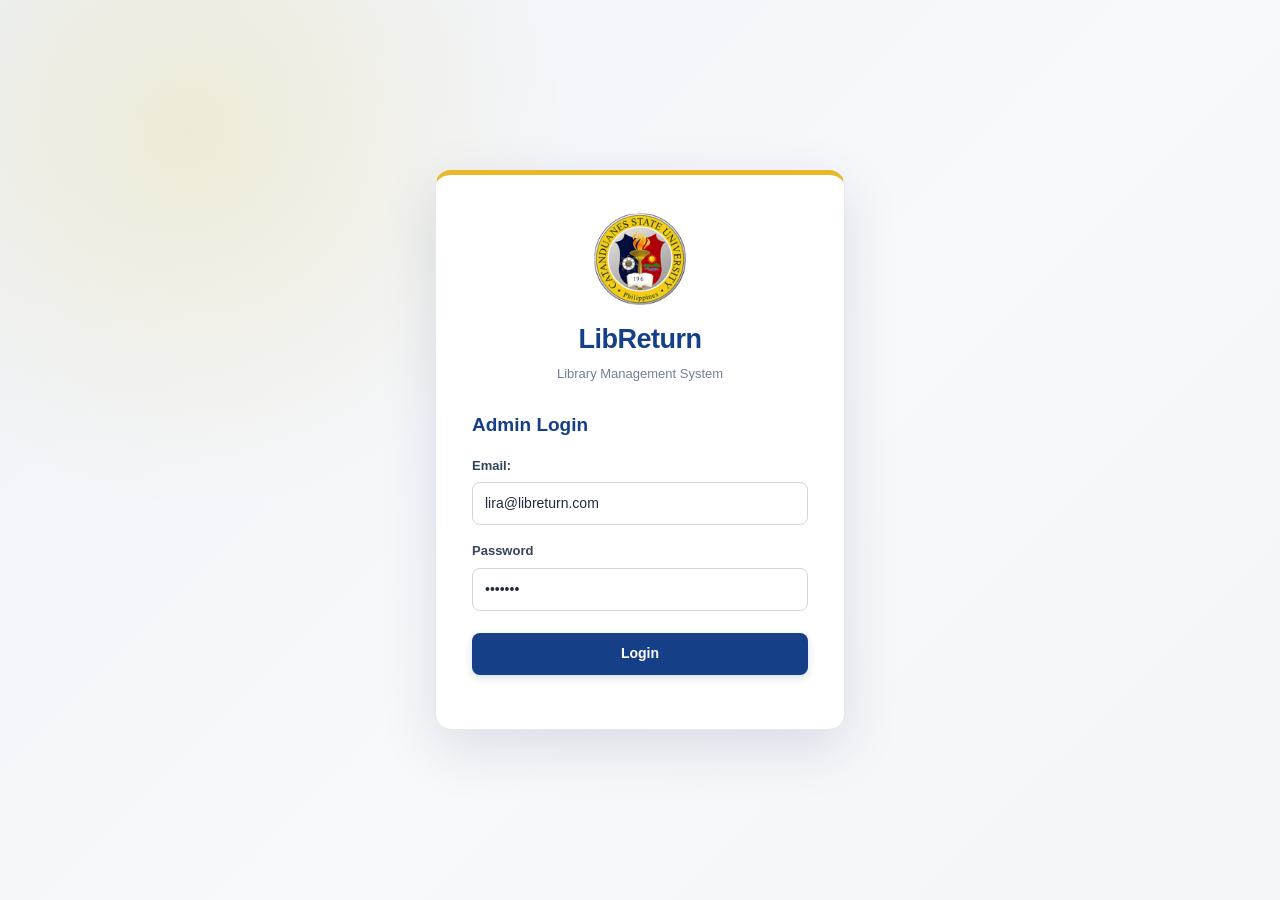
<file: index.html>
<!DOCTYPE html>
<html lang="en">
<head>
    <meta charset="UTF-8">
    <meta name="viewport" content="width=device-width, initial-scale=1.0">
    <title>LibReturn - Library Management System</title>
    <link rel="stylesheet" href="style.css" />
</head>
<body>
    <div id="loginPage" class="login-page">
        <div class="login-box">
            <img class="logo" src="catsu_logo-removebg-preview.png" alt="Catanduanes State University logo">

            <h1>LibReturn</h1>
            <p>
                Library Management System
            </p>
            <h2>Admin Login</h2>
            <form id="loginForm">
                <label>Email: </label>
                <input id="email" type="email" value="lira@libreturn.com" required /> 

                <label>Password</label>
                <input id="password" type="password" value="lira123" required />

                <button class="button" type="submit">Login</button>
                <p id="loginMessage" class="error"></p>
            </form>
        </div>
    </div>

    <div id="appPage" class="app hidden">
        <aside class="sidebar">
            <div class="side-logo">
                <img class="small-logo" src="catsu_logo-removebg-preview.png" alt="Catanduanes State University logo">
                <div><strong>LibReturn</strong><small>CATSU Library</small></div>
            </div>

            <input
                id="searchBox"
                class="search"
                type="search"
                placeholder="Search books"
            />

            <nav>
                <button class="nav-button" data-page="dashboard">Dashboard</button>
                <button class="nav-button" data-page="books">Books</button>
                <button class="nav-button" data-page="borrow">Borrow Book</button>
                <button class="nav-button" data-page="returns">Returns</button>
                <button class="nav-button" data-page="queue">Waiting List</button>
                <button class="nav-button" data-page="reports">Reports</button>
            </nav>

            <button id="logoutButton" class="nav-button logout">Log out</button>
        </aside>

        <main class="content">
            <header class="topbar">
                <div>
                    <span class="muted">LibReturn / </span>
                    <strong id="pageName">Admin Dashboard</strong>
                </div>
                <div class="profile">
                    <span class="avatar">LR</span> Lira Mae Aguilar
                </div>
            </header>
            
            <section id="pageContent"></section>
        </main>
    </div>

    <div id="message" class="message"></div>

    <script src="script.js"></script>

</body>
</html>
</file>
<file: style.css>
:root {
    --navy: #153f86;
    --navy-deep: #0944b1;
    --navy-soft: #1b3a68;
    --gold: #e6b928;
    --gold-soft: #fff5d5;
    --red: #a92732;
    --ink: #202b3c;
    --muted: #718096;
    --line: #e2e8f0;
    --surface: #ffffff;
    --page: #f3f6fa;
    --success: #18794e;
    --warning: #946200;
    --danger: #b42318;
    --shadow: 0 8px 24px rgba(16, 38, 75, .07);
}

* {
    box-sizing: border-box;
}

html {
    min-height: 100%;
}

body {
    margin: 0;
    min-height: 100vh;
    background: var(--page);
    color: var(--ink);
    font-family: Inter, "Segoe UI", Arial, sans-serif;
    font-size: 14px;
    line-height: 1.5;
}

button,
input,
select {
    font: inherit;
}

button {
    cursor: pointer;
}

button:focus-visible,
input:focus-visible,
select:focus-visible {
    outline: 3px solid rgba(230, 185, 40, .45);
    outline-offset: 2px;
}

.hidden {
    display: none !important;
}

.muted {
    color: var(--muted);
}

.login-page {
    min-height: 100vh;
    display: grid;
    place-items: center;
    padding: 28px 18px;
    background:
        radial-gradient(circle at 15% 15%, rgba(230, 185, 40, .16), transparent 28%),
        linear-gradient(135deg, #edf2f8, #f8f9fc 55%, #f3f5f9);
}

.login-box {
    width: min(100%, 410px);
    padding: 38px 36px 30px;
    background: var(--surface);
    border: 1px solid rgba(16, 38, 75, .10);
    border-top: 5px solid var(--gold);
    border-radius: 16px;
    box-shadow: 0 18px 55px rgba(16, 38, 75, .13);
    text-align: center;
}

.logo {
    width: 92px;
    height: 92px;
    object-fit: contain;
    display: block;
    margin: 0 auto 14px;
}

.login-box h1 {
    margin: 0;
    color: var(--navy);
    font-size: 27px;
    letter-spacing: -.5px;
}

.login-box>p {
    margin: 4px 0 28px;
    color: var(--muted);
    font-size: 13px;
}

.login-box h2 {
    margin: 0 0 8px;
    color: var(--navy);
    text-align: left;
    font-size: 19px;
}

.login-box .muted {
    text-align: left;
    font-size: 13px;
}

form {
    text-align: left;
}

label {
    display: block;
    margin: 16px 0 7px;
    color: #34445a;
    font-size: 13px;
    font-weight: 650;
}

input,
select {
    width: 100%;
    min-height: 43px;
    padding: 10px 12px;
    border: 1px solid #ccd5e1;
    border-radius: 8px;
    background: #fff;
    color: var(--ink);
    transition: border-color .18s, box-shadow .18s;
}

input:focus,
select:focus {
    outline: none;
    border-color: var(--navy-soft);
    box-shadow: 0 0 0 3px rgba(27, 58, 104, .12);
}

.button {
    display: inline-flex;
    align-items: center;
    justify-content: center;
    gap: 7px;
    min-height: 42px;
    padding: 10px 17px;
    border: 0;
    border-radius: 8px;
    background: var(--navy);
    color: #fff;
    font-weight: 650;
    box-shadow: 0 3px 8px rgba(16, 38, 75, .15);
    transition: background .18s, transform .18s, box-shadow .18s;
}

.button:hover {
    background: var(--navy-soft);
    transform: translateY(-1px);
    box-shadow: 0 5px 12px rgba(16, 38, 75, .2);
}

.login-box form>.button {
    width: 100%;
    margin-top: 22px;
}

.full {
    width: 100%;
    margin-top: 20px;
}

.error {
    min-height: 16px;
    margin: 8px 0 0;
    color: var(--danger);
    font-size: 12px;
}

.app {
    display: flex;
    min-height: 100vh;
}

.sidebar {
    position: sticky;
    top: 0;
    flex: 0 0 250px;
    width: 250px;
    height: 100vh;
    display: flex;
    flex-direction: column;
    padding: 25px 16px 18px;
    overflow-y: auto;
    background: linear-gradient(180deg, var(--navy-deep), var(--navy));
    color: #e8eef8;
    box-shadow: 5px 0 22px rgba(10, 25, 53, .08);
}

.side-logo {
    display: flex;
    align-items: center;
    gap: 12px;
    padding: 0 7px 25px;
    margin-bottom: 12px;
    border-bottom: 1px solid rgba(255, 255, 255, .13);
}

.side-logo strong,
.side-logo small {
    display: block;
}

.side-logo strong {
    color: #fff;
    font-size: 17px;
    letter-spacing: .1px;
}

.side-logo small {
    margin-top: 3px;
    color: #c0cce0;
    font-size: 10px;
    letter-spacing: .6px;
    text-transform: uppercase;
}

.small-logo {
    display: block;
    flex: 0 0 43px;
    width: 43px;
    height: 43px;
    object-fit: contain;
    padding: 2px;
    border-radius: 50%;
    background: #fff;
    border: 2px solid var(--gold);
}

.search {
    margin: 4px 0 23px;
    border: 1px solid rgba(255, 255, 255, .18);
    border-radius: 9px;
    padding: 10px 12px;
    background: rgba(255, 255, 255, .10);
    color: #fff;
}

.search::placeholder {
    color: #c2cce0;
}

.search:focus {
    border-color: var(--gold);
    box-shadow: 0 0 0 3px rgba(230, 185, 40, .16);
}

nav {
    display: grid;
    gap: 6px;
}

.nav-button {
    width: 100%;
    min-height: 43px;
    padding: 11px 13px;
    border: 1px solid transparent;
    border-radius: 8px;
    background: transparent;
    color: #d2dced;
    text-align: left;
    font-size: 13px;
    font-weight: 550;
    transition: background .18s, color .18s, border-color .18s;
}

.nav-button:hover,
.nav-button.active {
    background: rgba(255, 255, 255, .12);
    border-color: rgba(255, 255, 255, .08);
    color: #fff;
}

.nav-button.active {
    box-shadow: inset 3px 0 0 var(--gold);
}

.logout {
    margin-top: auto;
}

.content {
    flex: 1;
    min-width: 0;
}

.topbar {
    position: sticky;
    top: 0;
    z-index: 5;
    display: flex;
    justify-content: space-between;
    align-items: center;
    min-height: 70px;
    padding: 0 34px;
    border-bottom: 1px solid var(--line);
    background: rgba(255, 255, 255, .96);
    backdrop-filter: blur(10px);
}

.topbar strong {
    color: var(--navy);
    font-size: 14px;
}

.profile {
    display: flex;
    align-items: center;
    gap: 10px;
    color: #46566c;
    font-size: 12px;
    font-weight: 600;
}

.avatar {
    display: grid;
    place-items: center;
    width: 36px;
    height: 36px;
    border: 2px solid #f0d77e;
    border-radius: 50%;
    background: var(--gold-soft);
    color: var(--navy);
    font-weight: 750;
}

#pageContent {
    padding: 32px 34px 42px;
}

.heading {
    display: flex;
    justify-content: space-between;
    align-items: center;
    gap: 18px;
    margin-bottom: 24px;
}

.heading h1 {
    margin: 0 0 5px;
    color: var(--navy);
    font-size: clamp(22px, 2vw, 28px);
    letter-spacing: -.55px;
}

.heading p {
    margin: 0;
    color: var(--muted);
}

.heading>.muted {
    font-size: 12px;
}


.cards {
    display: grid;
    grid-template-columns: repeat(4, minmax(0, 1fr));
    gap: 16px;
    margin-bottom: 22px;
}

.card,
.panel {
    min-width: 0;
    padding: 20px;
    border: 1px solid var(--line);
    border-radius: 12px;
    background: var(--surface);
    box-shadow: var(--shadow);
}

.card {
    position: relative;
    overflow: hidden;
}

.card::before {
    position: absolute;
    inset: 0 auto 0 0;
    width: 4px;
    background: var(--gold);
    content: "";
}

.card p {
    margin: 0 0 10px;
    color: var(--muted);
    font-size: 12px;
    font-weight: 600;
}

.card strong {
    color: var(--navy);
    font-size: 29px;
    line-height: 1.15;
    letter-spacing: -.7px;
}

.card small {
    display: block;
    margin-top: 9px;
    color: var(--success);
    font-size: 11px;
}

td small {
    color: var(--muted);
    font-size: 11px;
}

.dashboard-grid {
    display: grid;
    grid-template-columns: 1.2fr .8fr;
    gap: 18px;
    margin-bottom: 20px;
}

.panel h2 {
    margin: 0 0 16px;
    color: var(--navy);
    font-size: 16px;
}

.activity {
    display: flex;
    align-items: center;
    gap: 10px;
    min-height: 43px;
    margin: 0;
    padding: 11px 0;
    border-bottom: 1px solid #edf0f5;
    color: #40516a;
    font-size: 13px;
}

.activity:last-child {
    border-bottom: 0;
}

.activity .remove-queue {
    margin-left: auto;
}

.activity span {
    color: var(--navy-soft);
}

.activity time {
    margin-left: auto;
    color: #8b96a7;
    font-size: 11px;
}

.donut {
    --donut-background: #e6ebf2;
    width: 154px;
    height: 154px;
    display: grid;
    place-items: center;
    margin: 12px auto 20px;
    border-radius: 50%;
    background: var(--donut-background);
}

.donut::after {
    width: 96px;
    height: 96px;
    border-radius: 50%;
    background: #fff;
    content: "";
}

.legend {
    max-width: 230px;
    margin: 0 auto;
}

.legend p {
    display: flex;
    justify-content: space-between;
    gap: 12px;
    margin: 9px 0;
    color: var(--muted);
    font-size: 12px;
}

.legend b {
    color: var(--navy);
}


.table-box {
    overflow-x: auto;
}

table {
    width: 100%;
    border-collapse: collapse;
    min-width: 560px;
}

th,
td {
    padding: 13px 12px;
    border-bottom: 1px solid #edf0f5;
    text-align: left;
    font-size: 12px;
}

th {
    background: #f7f9fc;
    color: #64748b;
    font-size: 10px;
    font-weight: 750;
    letter-spacing: .55px;
    text-transform: uppercase;
    white-space: nowrap;
}

td {
    color: #40516a;
}

tbody tr:hover,
table tr:not(:first-child):hover {
    background: #fbfcfe;
}

.status {
    display: inline-block;
    padding: 5px 9px;
    border-radius: 20px;
    font-size: 10px;
    font-weight: 750;
    white-space: nowrap;
}

.available {
    background: #e5f5ec;
    color: #18794e;
}

.borrowed {
    background: #fff3d8;
    color: #946200;
}

.overdue {
    background: #fde9e7;
    color: #b42318;
}

.small-button {
    min-height: 30px;
    padding: 6px 10px;
    border: 1px solid #d8e0eb;
    border-radius: 6px;
    background: #f0f4f9;
    color: var(--navy);
    font-size: 11px;
    font-weight: 650;
    transition: background .18s, border-color .18s;
}

.small-button:hover {
    border-color: #b9c8dc;
    background: #e4ebf4;
}

.form-panel {
    max-width: 650px;
}

.form-panel form>.button {
    margin-top: 22px;
}

.form-row {
    display: grid;
    grid-template-columns: 1fr 1fr;
    gap: 16px;
}

.message {
    position: fixed;
    right: 22px;
    bottom: 22px;
    z-index: 20;
    display: none;
    max-width: min(90vw, 380px);
    padding: 13px 17px;
    border: 1px solid rgba(255, 255, 255, .12);
    border-left: 4px solid var(--gold);
    border-radius: 9px;
    background: var(--navy-deep);
    color: #fff;
    font-size: 13px;
    box-shadow: 0 10px 30px rgba(10, 25, 53, .22);
}

.message.show {
    display: block;
}

@media (max-width: 1050px) {
    .sidebar {
        flex-basis: 220px;
        width: 220px;
    }

    #pageContent {
        padding: 26px 24px 36px;
    }

    .topbar {
        padding: 0 24px;
    }

    .cards {
        grid-template-columns: repeat(2, minmax(0, 1fr));
    }
}

@media (max-width: 720px) {
    .app {
        display: block;
    }

    .sidebar {
        position: relative;
        width: 100%;
        height: auto;
        min-height: 0;
        padding: 15px;
    }

    .side-logo {
        padding-bottom: 13px;
        margin-bottom: 12px;
    }

    .search {
        margin: 3px 0 12px;
    }

    nav {
        grid-template-columns: repeat(2, minmax(0, 1fr));
    }

    .nav-button {
        min-height: 39px;
        padding: 9px 10px;
    }

    .logout {
        margin-top: 10px;
    }

    .topbar {
        position: static;
        min-height: 60px;
        padding: 0 18px;
    }

    #pageContent {
        padding: 23px 18px 32px;
    }

    .dashboard-grid {
        grid-template-columns: 1fr;
    }
}

@media (max-width: 480px) {
    .login-box {
        padding: 30px 23px 24px;
    }

    .cards,
    .form-row {
        grid-template-columns: 1fr;
    }

    .heading {
        align-items: flex-start;
        flex-direction: column;
    }

    .heading>.button {
        width: 100%;
    }

    .topbar {
        gap: 10px;
        padding: 0 14px;
    }

    .profile {
        gap: 7px;
        font-size: 11px;
    }

    .avatar {
        width: 31px;
        height: 31px;
    }

    nav {
        grid-template-columns: 1fr 1fr;
    }

    .card,
    .panel {
        padding: 16px;
    }
}
</file>
